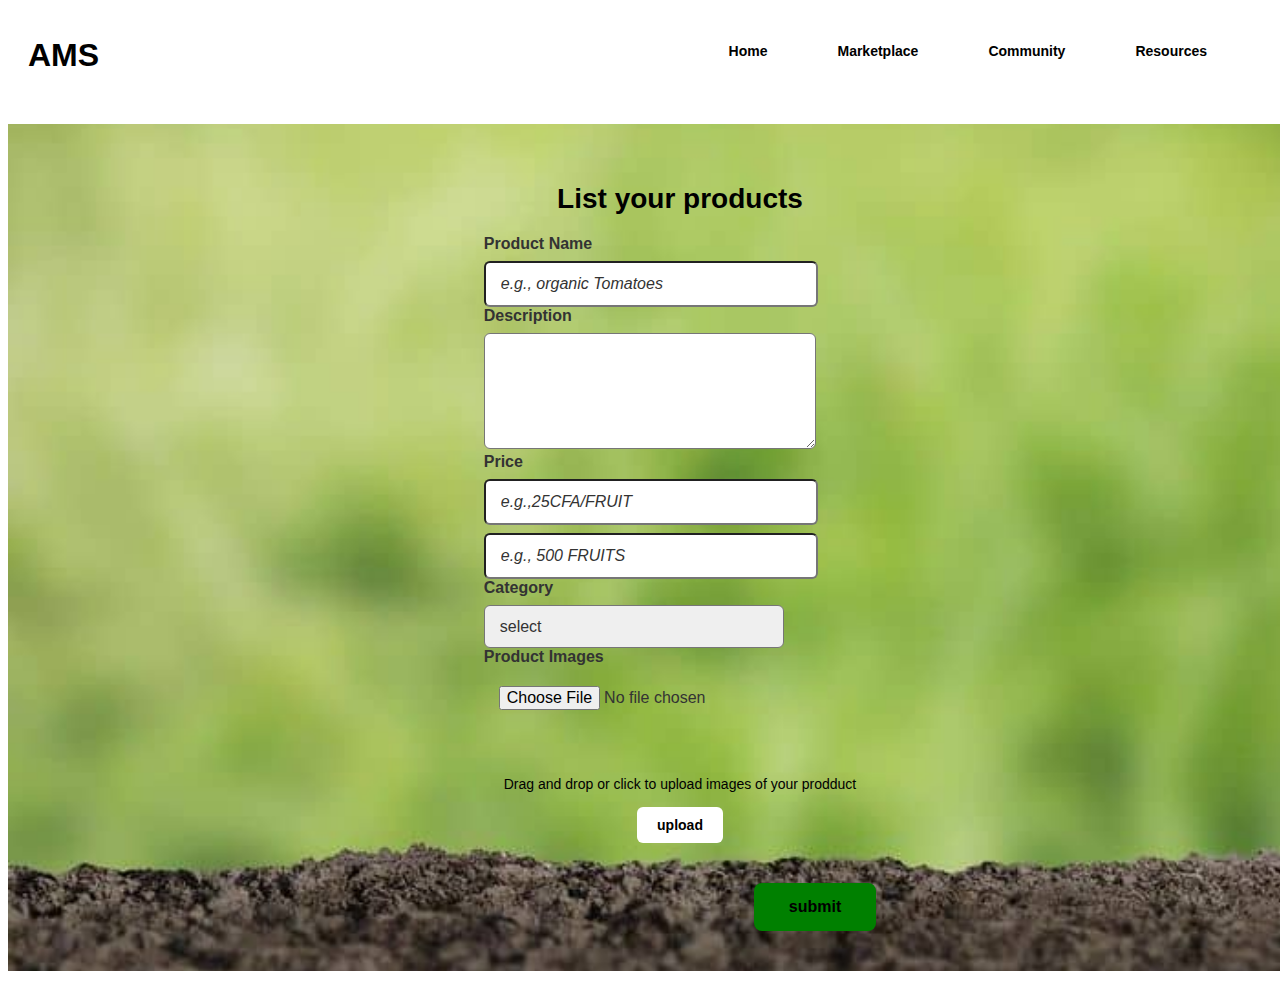
<file: product page/product page/index.html>
<!DOCTYPE html>
<html lang="en">
<head>
    <meta charset="UTF-8">
    <meta name="viewport" content="width=device-width, initial-scale=1.0">
    <title>Document</title>
    <link rel="stylesheet" href="style.css">
</head>
<body>
    <nav class="navbar">
        <h1>AMS</h1>
        <ul class="nav-item">
            <li><a href="#">Home</a></li>
            <li><a href="#">Marketplace</a></li>
            <li><a href="#">Community</a></li>
            <li><a href="#">Resources</a></li>
            
        </ul>
        
  
    </nav>
        

        
    <div class="form-container" >
        
      <h1>List your products</h1>
        <form action="#" method="post">
            <div class="form-group">
                <label for="product-name">Product Name</label>
                <input type="text" id="product-name" name="product-name"placeholder="e.g., organic Tomatoes">

            </div>
            <div class="form-group">
                <label for="description">Description</label>
                <textarea  id="description" name="description" rows="5"></textarea>
            </div>
            <div class="form-group">
                <label for="price">Price</label>
                <input type="text" id="price" name="price"
                placeholder="e.g.,25CFA/FRUIT">

            </div>
            <div class="form-group">
                <label for="quantityQuantity"></label>
                <input type="text" id="quantity" name="quantity" placeholder="e.g., 500 FRUITS">

            </div>
            <div class="form-group">
                <label for="category">Category</label>
                <select  id="category" name="category">
                    <option value="" disabled selected>select</option>
                    <option value="fruits">fruits</option>
                    <option value="vegetables">Vegetables</option>
                    <option value="grains">Grains</option>
                    <option value="dairy">Dairy</option>

                </select>

            </div>
            <div class="form-group">
                <label for="product-images">Product Images</label> 
                <input type="file" name="">
                <div class="upload-area" id="upload-area">
                    <p>Drag and drop or click to upload images of your prodduct</p>
                    <button type="button" class="upload-btn" onclick="document.grtElementById('file-input').click()">upload</button>
                    <input type="file" id="file-input" class="hidden-input"multiple>

                </div>
                

            </div>
            <div class="form-group 
            submit-group">
            <button type="submit" class="submit-btn">submit</button>
                 
            </div>
        </form>

    </div>
</body>
</html>
</file>
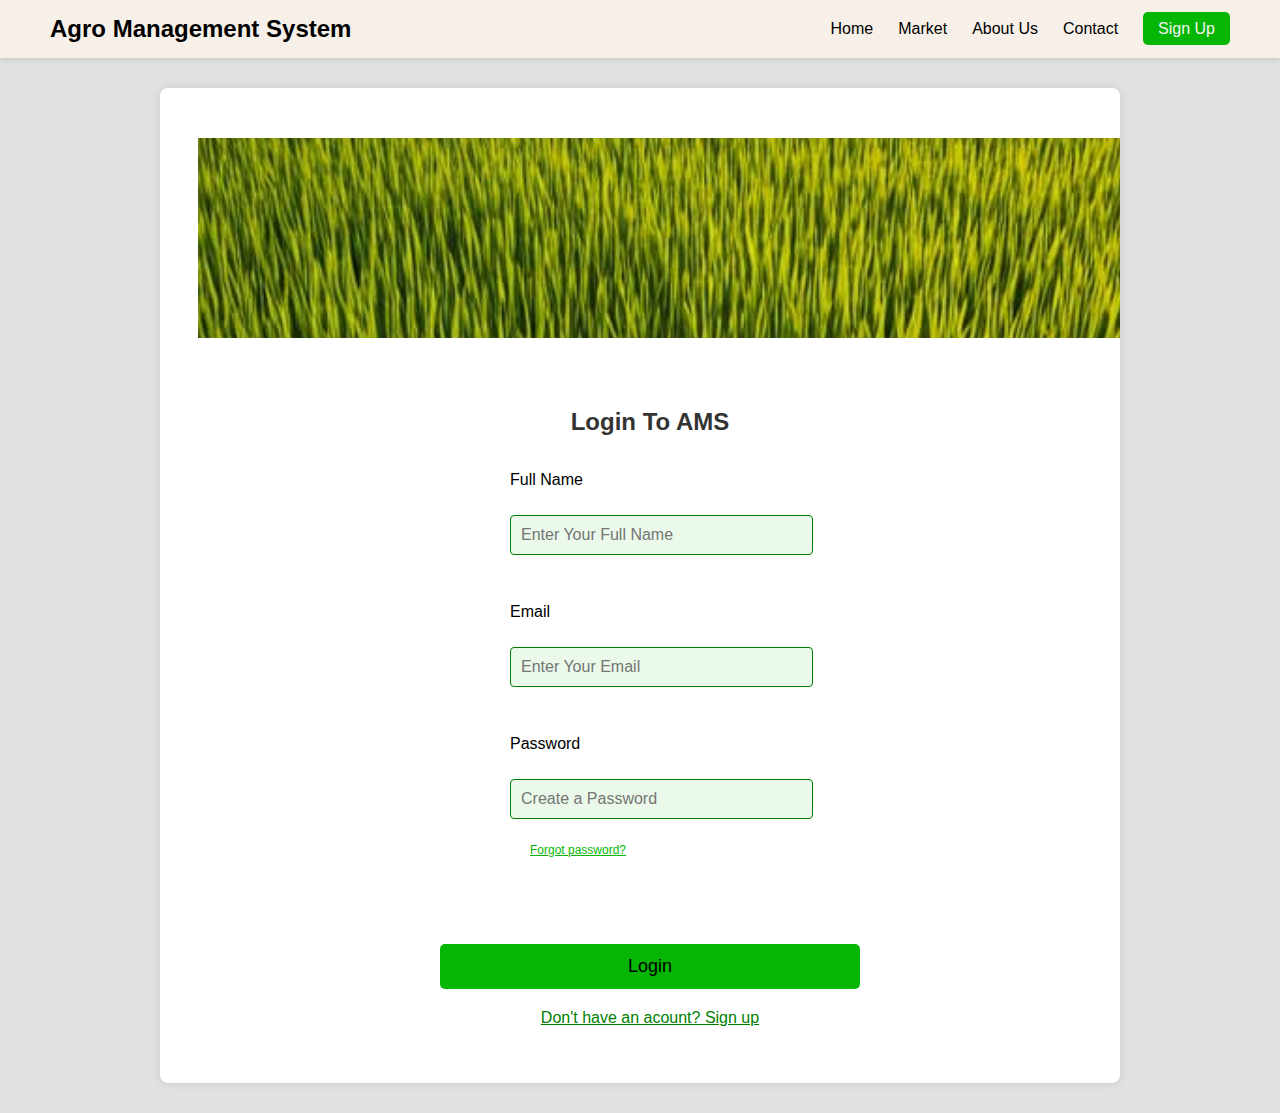
<file: login.html>
<!DOCTYPE html>
<html lang="en">
<head>
    <meta charset="UTF-8">
    <meta name="viewport" content="width=device-width, initial-scale=1.0">
    <title>Agro Management System</title>
    <link rel="stylesheet" href="style.css">
</head>
<body>
    <header class="navbar">
        <div class="logo">Agro Management System</div>
        <nav>
            <ul>
                <li><a href="#">Home</a></li>
                <li><a href="#">Market</a></li>
                <li><a href="#">About Us</a></li>
                <li><a href="#">Contact</a></li>
                <li><a href="#" class="login-btn">Sign Up</a></li>
             </ul>
             </nav> 
             </header>
        <main class="container">
         <div class="banner">
            <img src="./images-02/oo.jpg" alt="wheats">
          </div>

    <div class="signup-form">
        <h2>Login To AMS</h2>
    
        <form action="welcome_get.php" method="GET">
          <div class="form-group">
            <label for="FullName">Full Name</label><br>
             <input type="text" id="FullName"  placeholder="Enter Your Full Name">
        </div><br>
        <div class="form-group">
            <label for="email">Email</label><br>
            <input type="email" id="Email"  placeholder="Enter Your Email">
       </div><br>
       <div class="form-group">
        <label for="password">Password</label><br>
        <input type="password" id="Password" placeholder="Create a Password">
        <p class="text"><a href="#">Forgot password?</a></p>
   </div><br>
    <button type="submit" class="signup-btn">Login</button>
        </form>
       <p class="login-link"> <a href="#"> Don't have an acount? Sign up</a></p>
</div>

    </main>
    
    

</body>
</html>
</file>
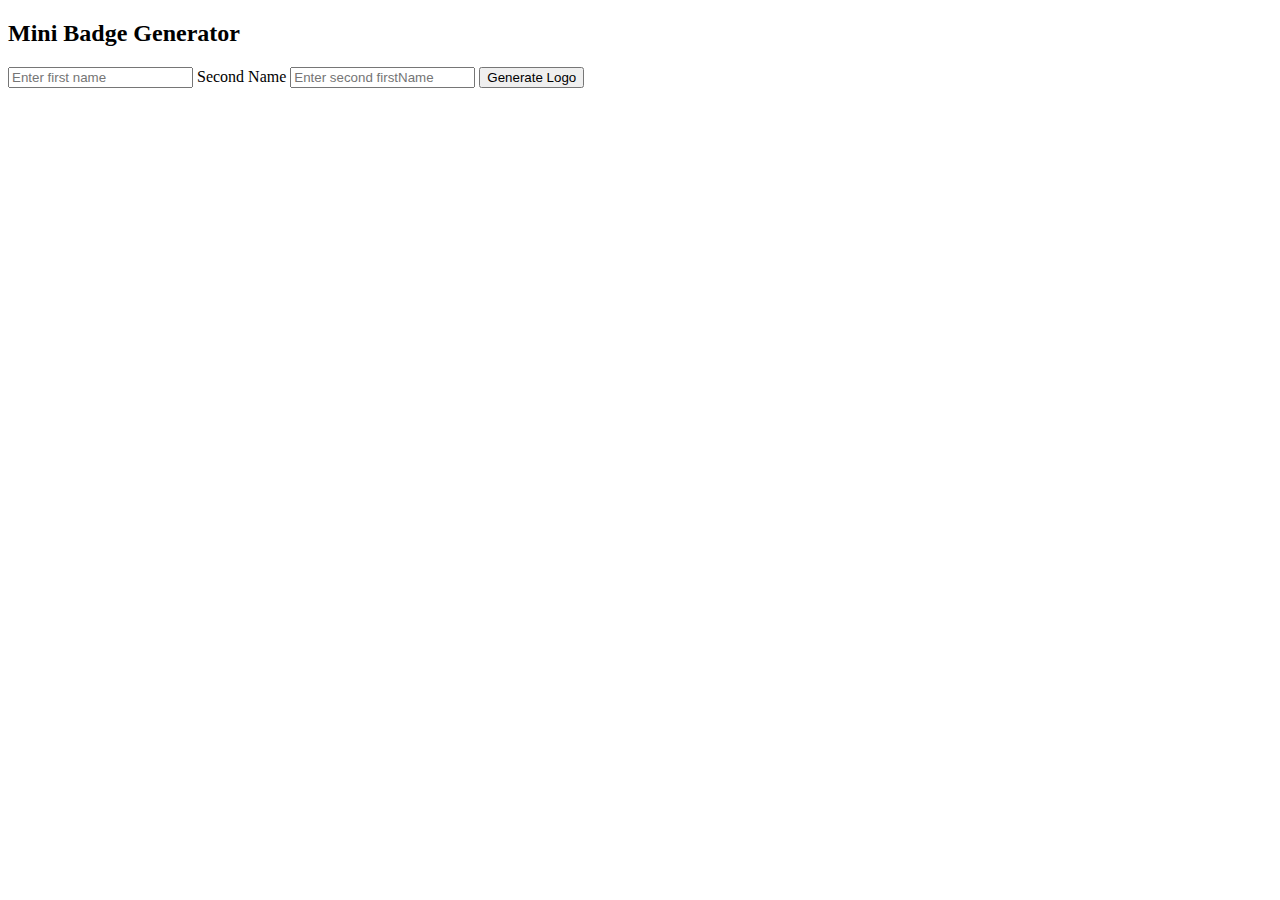
<file: product page/body.html>
<!DOCTYPE html>
<html lang="en">
<head>
    <meta charset="UTF-8">
    <meta name="viewport" content="width=device-width, initial-scale=1.0">
    <title>Document</title>
</head>
<body>
    <h2>Mini Badge Generator</h2>
    <label for="firstName"></label>
    <input type="text" name="firstName" id="firstName" placeholder="Enter first name">

    <label for="SecondName">Second Name</label>
    <input type="text" name="SecondName" id="secondName" placeholder="Enter second firstName">
    <Button class="txt" id="generateBtn">Generate Logo</Button>
    <div id="badge"></div>
</body>
<script src="responsive.js"></script>
<script>
    const firstNameInput =document.getElementById("firstName");
    const secondNameInput =document.getElementById("secondName");
    const badgeDiv=document.getElementById("badge");
     const GenerateBtn =document.getElementById("generateBtn");

     function generateBadge(){
        const first = firstNameInput.value.trim();
        const second = secondNameInput.value.trim();

     if (!first || !second){
        badgeDiv.style.display = "block";
        badgeDiv.textContent = "please All fields REquired";
        badgeDiv.style.backgroundColor = "#ffd9d9";
     }
     badgeDiv.style.display = "block";
        badgeDiv.style.backgroundColor = "#d9d9ff";
        badgeDiv.textContent = `Hello my brand is ${first} ${second}`;

    }
    generateBtn.addEventListener(`click`,generateBadge)
</script>
</html>
</file>
<file: product page/product page/style.css>
body {
    font-family: Arial,sans-serif;
    }
    .navbar{
        display: flex;
        justify-content: space-between;
        padding:8px 20px;
        background-color: white;

    }
    .nav-item{ 
        display: flex;
        list-style: none;
        padding: 10px;
    }
    .nav-item li{
        margin: 0 20px;
    }
    .nav-item li a{
        text-decoration: none;
        color: black;
        font-weight: 600;
        padding: 10px 15px;
        font-size: 14px;
    }
    .nav-item li a:hover{
        color: green;
    }

.logo {
    font-size: 24px;
    font-weight: 600;
}

   
    
   
/* main form container */
.form-container {
    background-image: url(background.jpeg);
    background-repeat: no-repeat;
    background-size: cover;
    background-position: center;
    padding: 40px;
    display: flex;
    flex-direction: column;
    width: 100%;
    align-items: center;
    /* max-width: 700px; */
    margin-top: 20px;
}
.form-container h1 {
    font-size: 28px;
    font-weight: 600;
    color: var(--dark-green);
    margin-bottom: 20px;
    display: flex;
    flex-direction: column;
    
}
.form-group label {
    margin-bottom: 20px;
}
.form-group label {
    display: block;
    font-weight: 600;
    margin-bottom: 8px;
    color: #333;
}
.form-group input,
.form-group textarea,
.form-group select {
    width: 100%;
    padding: 12px 15px;
    border-radius: 6px;
    font-size: 16px;
    color: #333;
    width: 300px;
    
}
.form-group input::placeholder,
.form-group textarea::placeholder {
    color: var(--placeholder-color);
    font-style: italic;
}
.form-group select {
    appearance: none;
    -webkit-appearance: none;
    background-repeat: no-repeat;
    background-position: right 15px center;

}
/*image upload Area*/
.upload-area {
    border: 2px dashed var(--light-grey);
    border-radius: 10px;
    padding: 40px 20px;
    text-align: center;
    color: var(--placeholder-color);
}
.upload-area p {
    margin-bottom: 15px;
    font-size: 14px;
}

.upload-btn {
    background-color: var(--white);
    color: var(--dark-green);
    border: 1px solid var(--dark-green);
    padding: 10px 20px;
    border-radius: 6px;
    cursor: pointer;
    font-size: 14px;
    font-weight: 600;
    transition: all 0.3s ease;
    background-color: white;
}
.upload-btn:hover {
    background-color: var(--dark-green);
    color: var(--white);
}
.hidden-input {
    display: none;
}
/* submit-Button */
.submit-group {
    display: flex;
    justify-content: flex-end;
}
.submit-btn {
    background-color: var(green);
    color: var(black);
    border: none;
    padding: 15px 35px;
    border-radius: 8px;
    font-size: 16px;
    font-weight: 600;
    cursor: pointer;
    transition: background-color 0.3s ease;
    background-color: green;
}
.submit-btn:hover {
    background-color: #3f602b;
}

/* Responsive Design */
@media (max-width: 768px) {
    .header {
        flex-direction: column;
        padding: 15px;
    }
    .nav-links {
        margin-top: 10px;
    }
    .nav-links a {
        margin: 0 10px;

    }
    .form-container {
        padding: 20px;
        margin-top: 20px;
    }
    .form-container h1 {
        font-size: 24px;
    }
    .submit-group {
        justify-content: center;
    }
}
</file>
<file: style.css>
body {
    font-family: sans-serif;
    margin: 0;
    background-color: #e2e1e1;
}

.navbar {
    display: flex;
    justify-content: space-between;
    align-items: center;
    padding: 15px 50px;
    background-color:rgb(247, 240, 232);
    box-shadow: 0 2px 5px rgba(0,0,0,0.1);
}

.navbar .logo {
    font-weight: bold;
    font-size: 24px;
    color:black;
}
.text{
    font-size:12px;
    color:rgb(5, 182, 5);
    padding: 12px 20px;
}
.text a{
color:rgb(5, 182, 5);
transition: color 0.3s ease;

}
.text a:hover{
    color: black;
}

.navbar ul {
    list-style: none;
    margin: 0;
    padding: 0;
    display: flex;
}

.navbar ul li {
    margin-left: 25px;
}

.navbar ul li a {
    text-decoration: none;
    color:black;
    transition: color 0.3s ease;
}

.navbar ul li a:hover {
    color:rgb(5, 182, 5);
}

.navbar .login-btn {
    background-color: rgb(5, 182, 5);
    color:#f4f4f4;
    padding: 8px 15px;
    border-radius: 5px;
}

.container {
    max-width: 960px;
    margin: 30px auto;
    background-color: #fff;
    box-shadow: 0 0 10px rgba(0,0,0,0.1);
    border-radius: 8px;
    overflow: hidden;
}

.banner img {
    width: 100%;
    height: 200px; 
    object-fit: cover;
    margin-left: 28px;
    margin-right:40px;
    margin-top: 40px;
    border-radius: 10px;
    border: 12px;
    padding: 10px;
    display: flex;
    border: 20px;
}

.signup-form {

    text-align: center;
    padding: 40px;
    margin-left: 20px;
}

.signup-form h2 {
    color: #333;
    margin-bottom: 30px;
}

.form-group {
    margin-bottom: 20px;
    text-align: left;
    padding: 5px 10px;
    margin-left: 280px;
    width: calc(70% - 20px);
    
}
.hamburger{
    display: none;
    cursor: pointer;
}
.bar{
    display: block;
    width: 25px;
    height: 3px;
    margin: 5px auto;
    -webkit-transition: all 0.3s ease-in-out;
    transition: all 0.3s ease-in-out;
    background-color: white;
}
@media(max-width:768px){
    .hamburger{
        display: block;
    }
    .hamburger.active .bar:nth-child(2){
        opacity: 0;
    }
    .hamburger.active .bar:nth-child(1){
        transform: translate(8px) rotate(45deg);
    }
    .hamburger.active .bar:nth-child(1){
        transform: translate(-8px) rotate(-45deg);
    }
    .navbar{
        position:fixed;
        left: -100%;
        top:70px;
        gap: 0;
        flex-direction: column;
        background-color:rgb(247, 240, 232);
        width: 100%;
        text-align: center;
        transition: 0.3s;
    }
    .nav-item{
        margin: 16px 0;
    }
    .nav-item.active{
        left:0
    }
}

.form-group label {
    display: block;
    margin-bottom: 8px;
    color:black;
}

.form-group input {
    width: calc(50% - 10px);
    padding: 10px;
    border: 1px solid green;
    border-radius: 4px;
    font-size: 16px;
    background-color: rgb(234, 249, 234);
}

.signup-btn {
    background-color:rgb(5, 182, 5);
    color:black;
    padding: 12px 30px;
    border: none;
    border-radius: 5px;
    font-size: 18px;
    cursor: pointer;
    transition: background-color 0.3s ease;
    margin-top: 20px;
    width: calc(50% - 10px);
}

.signup-btn:hover {
    background-color: rgb(5, 182, 5);
}

.login-link {
    margin-top: 20px;
    color: #666;
}

.login-link a {
    color:green;
    
}

.footer {
    padding: 20px;
    text-align: center;
    background-color: #f0f0f0;
    margin-top: 30px;
}
</file>
